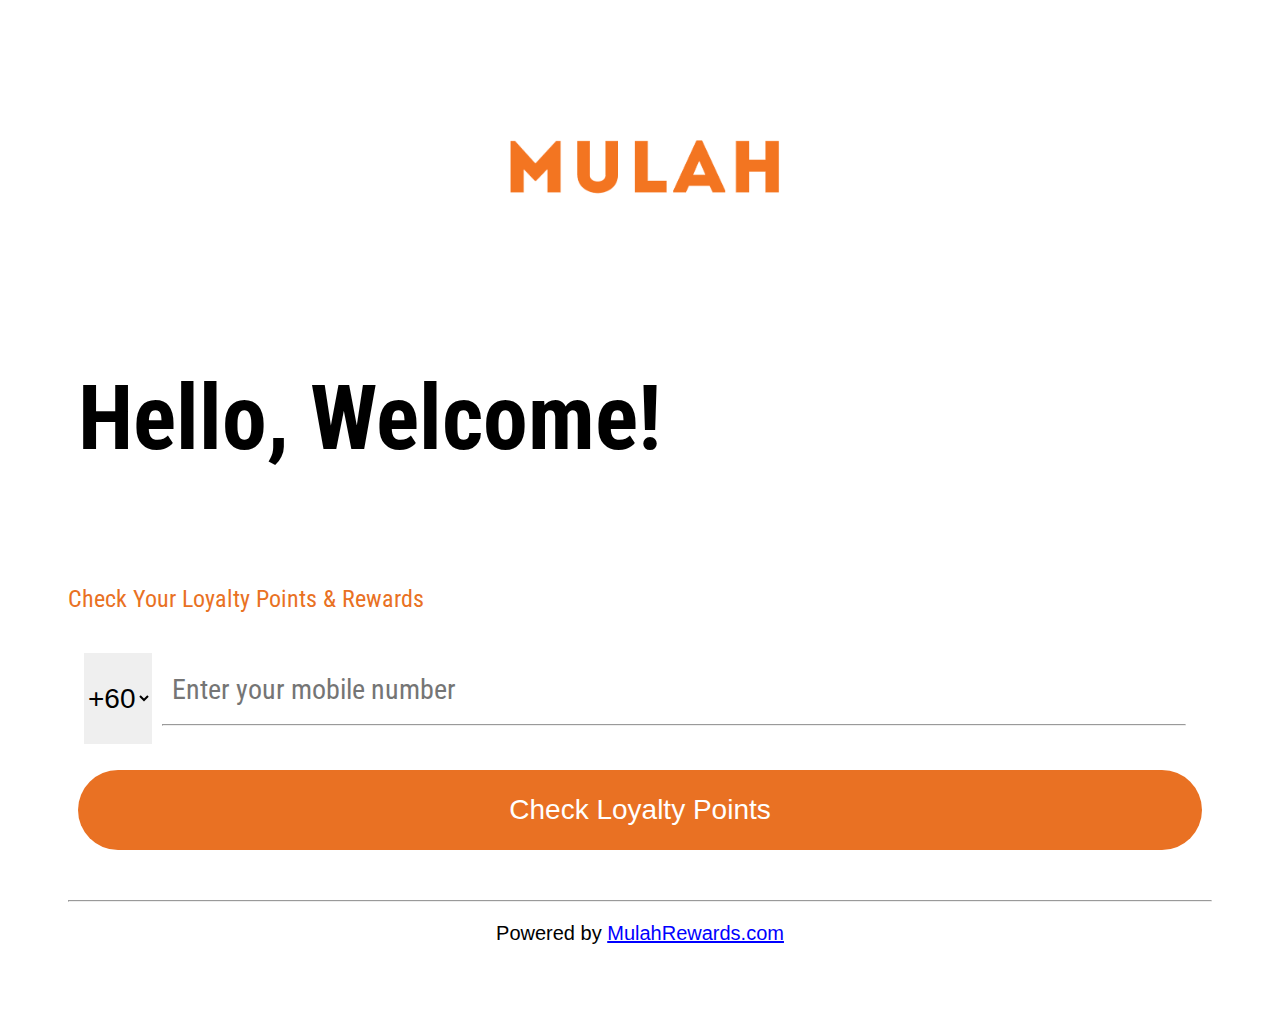
<file: index.html>
<!DOCTYPE html>
<html lang="en">
<head>
    <meta charset="UTF-8">
    <meta name="viewport" content="width=640, user-scalable=yes" id="wixMobileViewport">
    <link rel="stylesheet" href="style.css">
    <link rel="preconnect" href="https://fonts.googleapis.com">
    <link rel="preconnect" href="https://fonts.gstatic.com" crossorigin>
    <link href="https://fonts.googleapis.com/css2?family=Roboto+Condensed:wght@400;700&display=swap" rel="stylesheet">
    <title>Page1</title>
</head>
<body class="device-mobile-optimized">
<div class="container">
    <div class="logo">
      <img title="logo" src="img/mulah_logo.webp" width="300">
    </div>
    <div class = "welcome-phase">
        <p>Hello, Welcome!</p>
    </div>
    <div class = "bold-words">
        <p>Check Your Loyalty Points & Rewards</p>
    </div>
    <div class="phone">
        <select title="country" class="country-code">
            <option value="+60">+60</option><br>
            <hr>
        </select>
        <div class="phone-number">
            <input class="phone-input" id="phoneNumber" placeholder="Enter your mobile number" required><br>
            <hr>
        </div>
    </div>
    <div class="the-button">
        <button class="button" onclick="getInputValue()">Check Loyalty Points</button>
        <p id="errorMessage">*Incorrect Phone Number! Please try again.</p>
        <script>
            function getInputValue() {
                const input = document.getElementById("phoneNumber");
                const value = input.value;
                if(value === "173527250"){
                    const errorMessage = document.getElementById("errorMessage");
                    window.location.href = "index2.html";
                    errorMessage.style.visibility = "hidden";
                }else{
                    const errorMessage = document.getElementById("errorMessage");
                    errorMessage.style.visibility = "visible";
                }
            }
        </script>
    </div>
    <hr id="line">
    <div class="powered">
        <p id="input">Powered by <a class="link" href="https://www.mulahrewards.com">MulahRewards.com</a></p>
    </div>
</div>
</body>
</html>
</file>
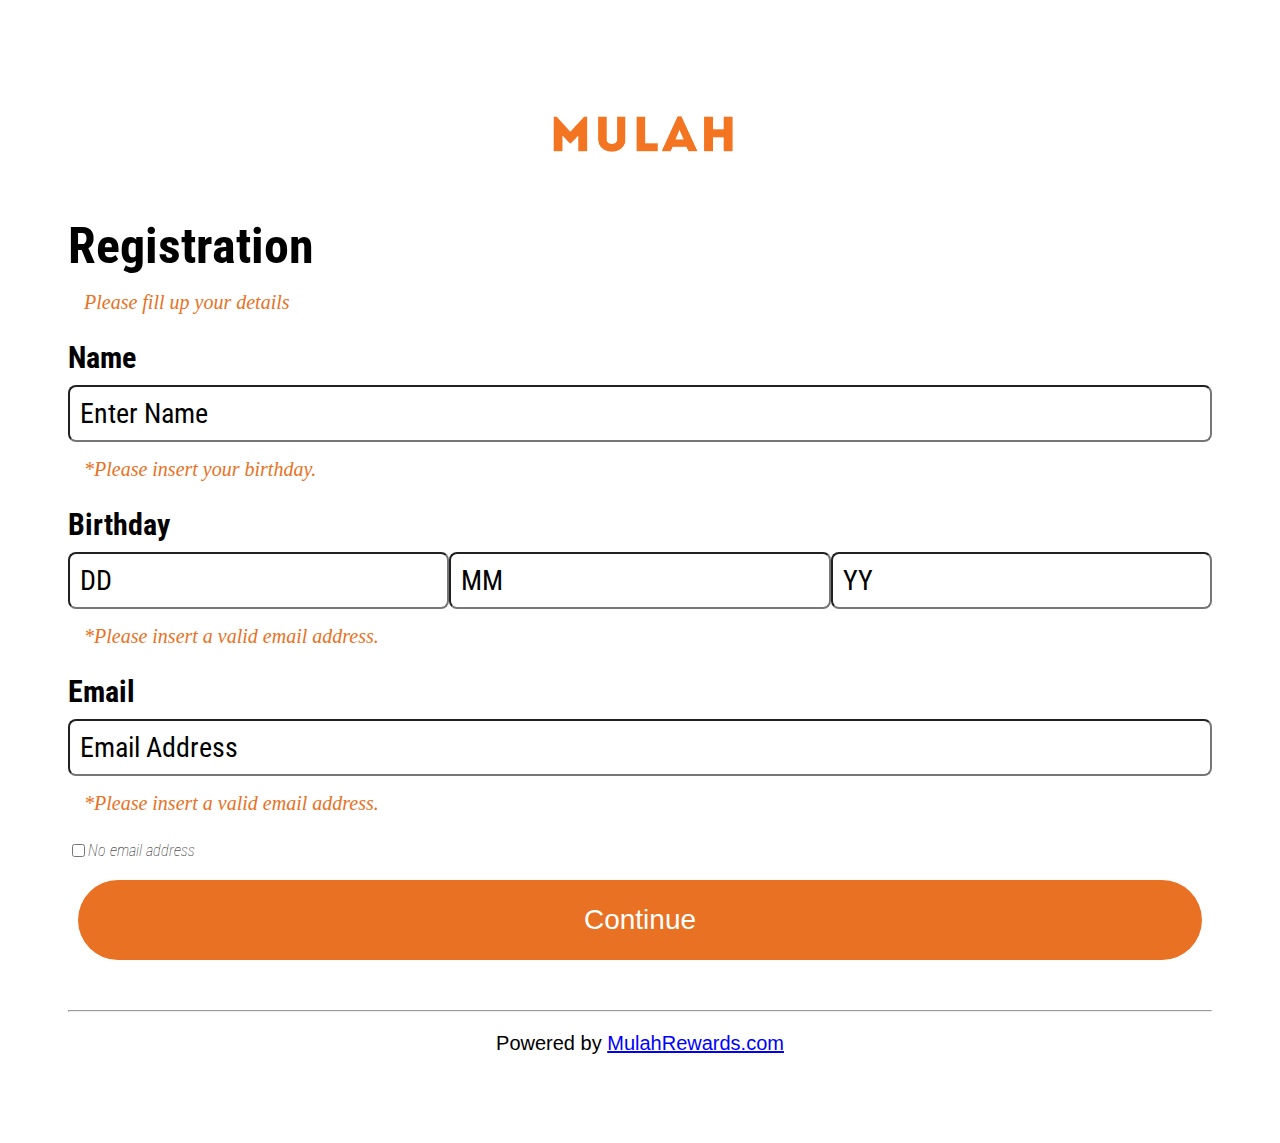
<file: index2.html>
<!DOCTYPE html>
<html lang="en">
<head>
  <meta charset="UTF-8">
  <meta name="viewport" content="width=640, user-scalable=yes" id="wixMobileViewport">
  <link rel="stylesheet" href="style.css">
  <link rel="preconnect" href="https://fonts.googleapis.com">
  <link rel="preconnect" href="https://fonts.gstatic.com" crossorigin>
  <link href="https://fonts.googleapis.com/css2?family=Roboto+Condensed:wght@400;700&display=swap" rel="stylesheet">
  <title>Page2</title>
</head>
<body class="device-mobile-optimized">
<div class="container">

  <div class="logo2">
    <img src="img/mulah_logo.webp" width="200" alt="">
  </div>
  <p class="title">Registration</p>
  <p class="reminder">Please fill up your details</p>

  <div class="name">
    <label for="username">Name</label>
    <input type="text" id="username" value="Enter Name">
    <p class="reminder">*Please insert your birthday.</p>
  </div>

  <div class="bod">
    <label>Birthday</label>
    <div class="dd-mm-yy">
      <input type="text" id="dd" value="DD">
      <input type="text" id="mm" value="MM">
      <input type="text" id="yy" value="YY">
    </div>
    <p class="reminder">*Please insert a valid email address.</p>
  </div>

  <div class="email-address">
    <label for="email">Email</label>
    <input type="text" id="email" value="Email Address">
    <p class="reminder">*Please insert a valid email address.</p>
    <div class="check">
      <input type="checkbox" id="no-email" name="no-email" value="Bike">
      <label class="no-email" for="no-email">No email address</label><br>
    </div>
  </div>

  <div class="the-button">
    <button class="button" onclick="getInputValue()">Continue</button>
    <p id="errorMessage">*Incorrect Information! Please check again.</p>
    <script>
      function getInputValue() {
        window.location.href = "index3.html";
      }
        const input = document.getElementById("phoneNumber");
        const value = input.value;
        // if(value === "173527250"){
        //   const errorMessage = document.getElementById("errorMessage");
        //   window.location.href = "index3.html";
        //   errorMessage.style.visibility = "hidden";
        // }else{
        //   const errorMessage = document.getElementById("errorMessage");
        //   errorMessage.style.visibility = "visible";
        // }
      // }
    </script>
  </div>

  <hr id="line">

  <div class="powered">
    <p id="input">Powered by <a class="link" href="https://www.mulahrewards.com">MulahRewards.com</a></p>
  </div>

</div>
</body>
</html>
</file>
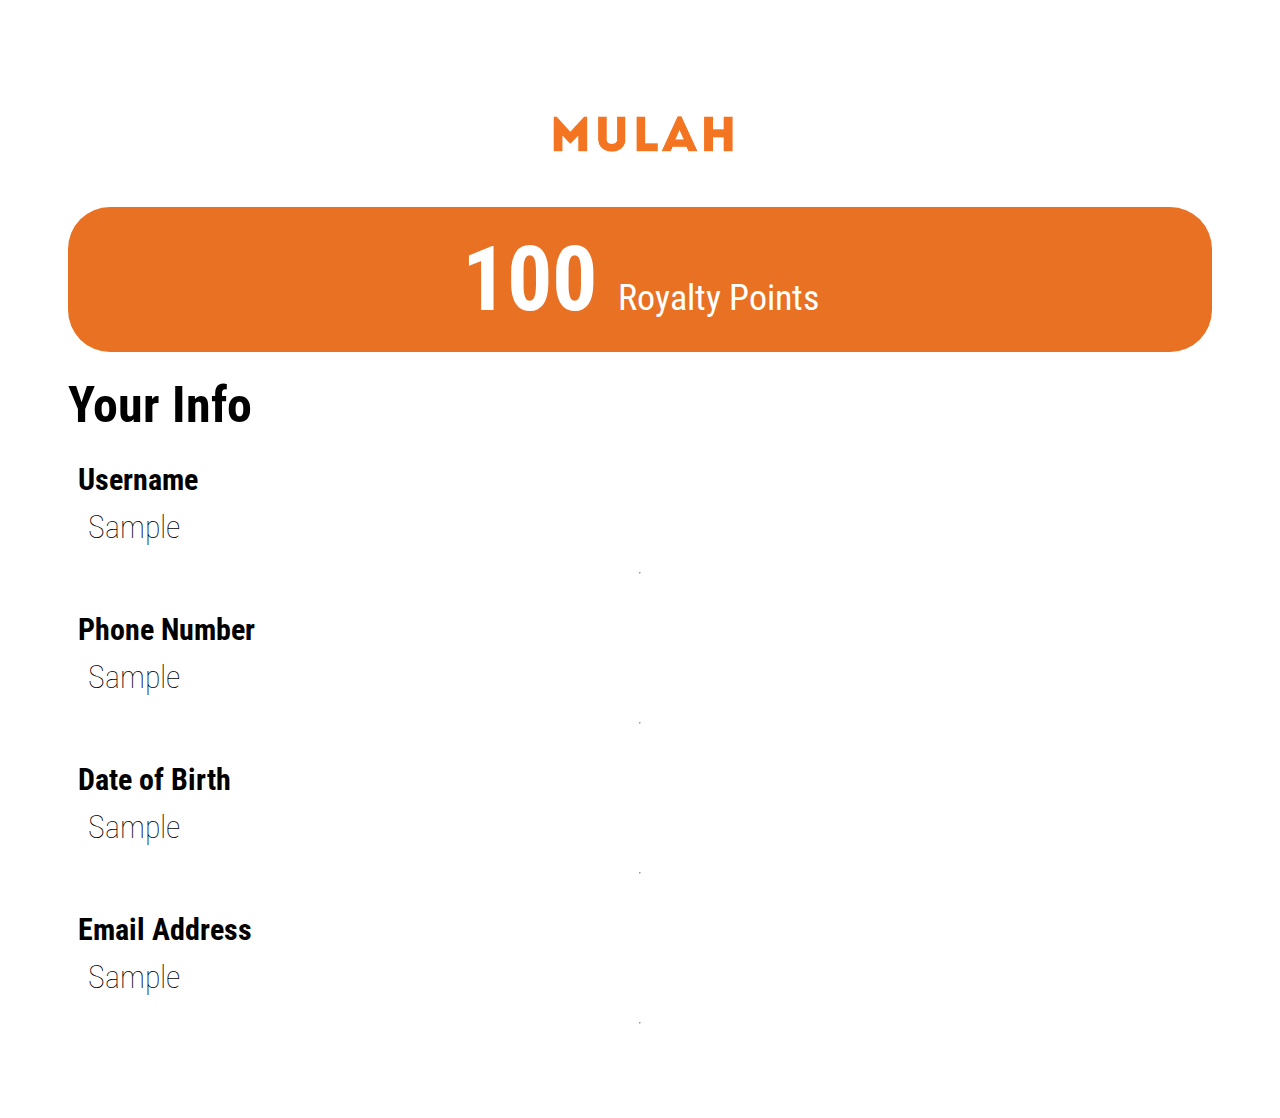
<file: index3.html>
<!DOCTYPE html>
<html lang="en">
<head>
  <meta charset="UTF-8">
  <meta name="viewport" content="width=640, user-scalable=yes" id="wixMobileViewport">
  <link rel="stylesheet" href="style.css">
  <link rel="preconnect" href="https://fonts.googleapis.com">
  <link rel="preconnect" href="https://fonts.gstatic.com" crossorigin>
  <link href="https://fonts.googleapis.com/css2?family=Roboto+Condensed:wght@400;700&display=swap" rel="stylesheet">
  <title>Page3</title>
</head>
<body class="device-mobile-optimized">
<div class="container">
  <div class="logo2">
    <img src="img/mulah_logo.webp" width="200" alt="">
  </div>
  <div class="royalty-points">
    <p class="point">100 <span class="smaller">Royalty Points</span></p>
  </div>
  <p class="title">Your Info<p>
  <div class="info">
  <div class="info-text-style">
    <label>Username</label>
    <div class="detail">
      <span class="info-text-style" id="the-username">Sample</span>
      <hr>
    </div>
  </div>
  <div class="info-text-style">
    <label>Phone Number</label>
    <div class="detail">
      <span class="info-text-style" id="the-phone-number">Sample</span>
      <hr>
    </div>
  </div>
  <div class="info-text-style">
    <label>Date of Birth</label>
    <div class="detail">
      <span class="info-text-style" id="the-dob">Sample</span>
      <hr>
    </div>
  </div>
  <div class="info-text-style">
    <label>Email Address</label>
    <div class="detail">
      <span class="info-text-style" id="the-email">Sample</span>
      <hr>
    </div>
  </div>
</div>
</div>
</body>
</html>
</file>
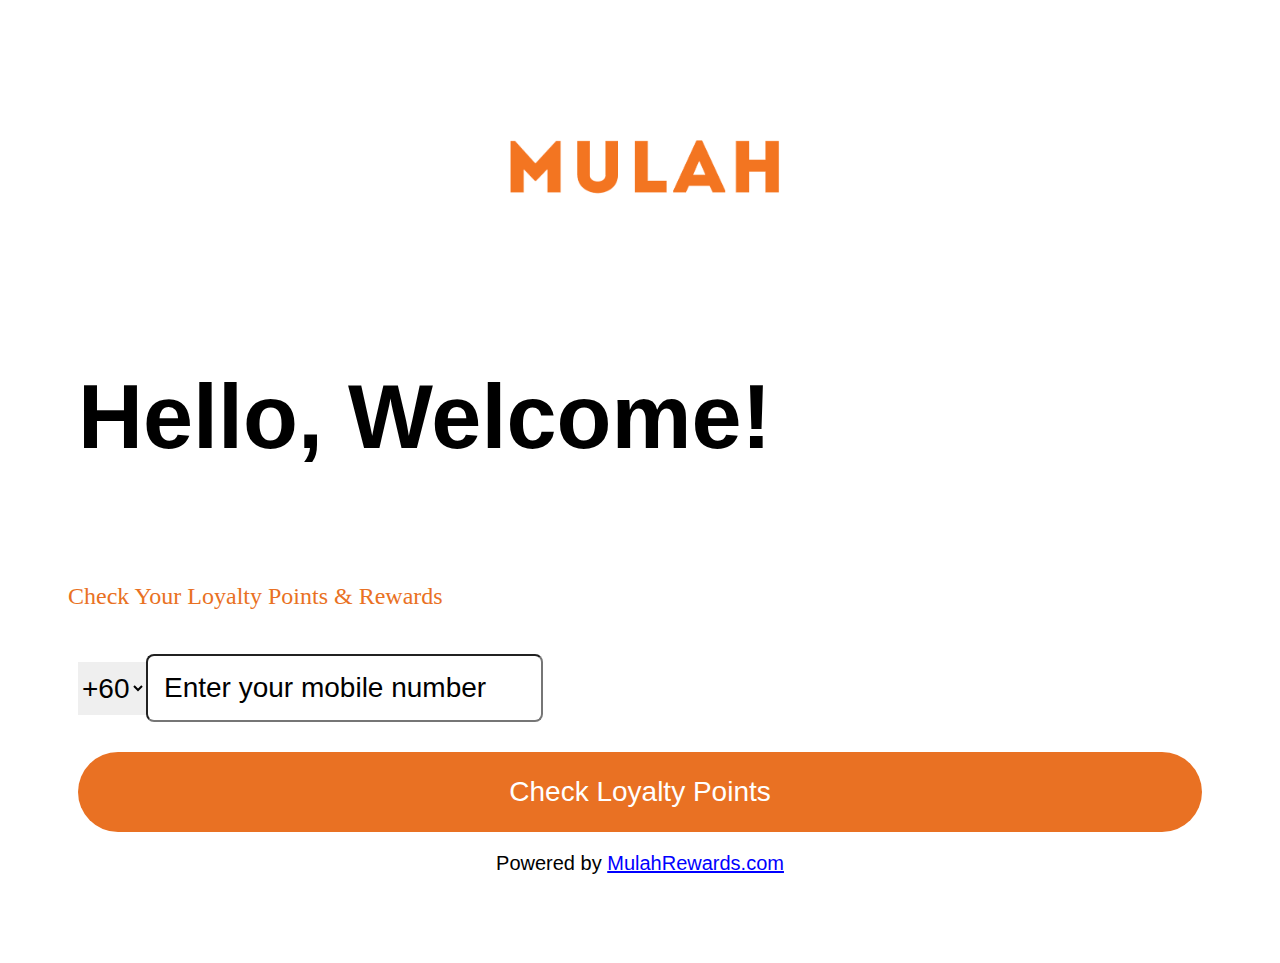
<file: page1.html>
<!DOCTYPE html>
<html lang="en">
<head>
    <meta charset="UTF-8">
    <meta name="viewport" content="width=640, user-scalable=yes" id="wixMobileViewport">
    <link rel="stylesheet" href="style.css">
    <title>Page1</title>
</head>
<body>
<div class="container">
    <div class="logo">
      <img src="img/mulah_logo.webp" width="300">
    </div>
    <div class = "welcome-phase">
        <p>Hello, Welcome!</p>
    </div>
    <div class = "bold-words">
        <p>Check Your Loyalty Points & Rewards</p>
    </div>
    <div class="phone-number">
        <div class="country-code">
            <select class="country-code">
                <option value="+60">+60</option>
            </select>
            <input class="phone" type="phone" id="phone" name="phone" value="Enter your mobile number"><br>
        </div>
    </div>
    <div class="the-button">
        <button class="button">Check Loyalty Points</button>
    </div>
    <div class="powered">
        <p id="input">Powered by <a class="link" href="https://www.mulahrewards.com">MulahRewards.com</a></p>
    </div>
</div>
</body>
</html>
</file>
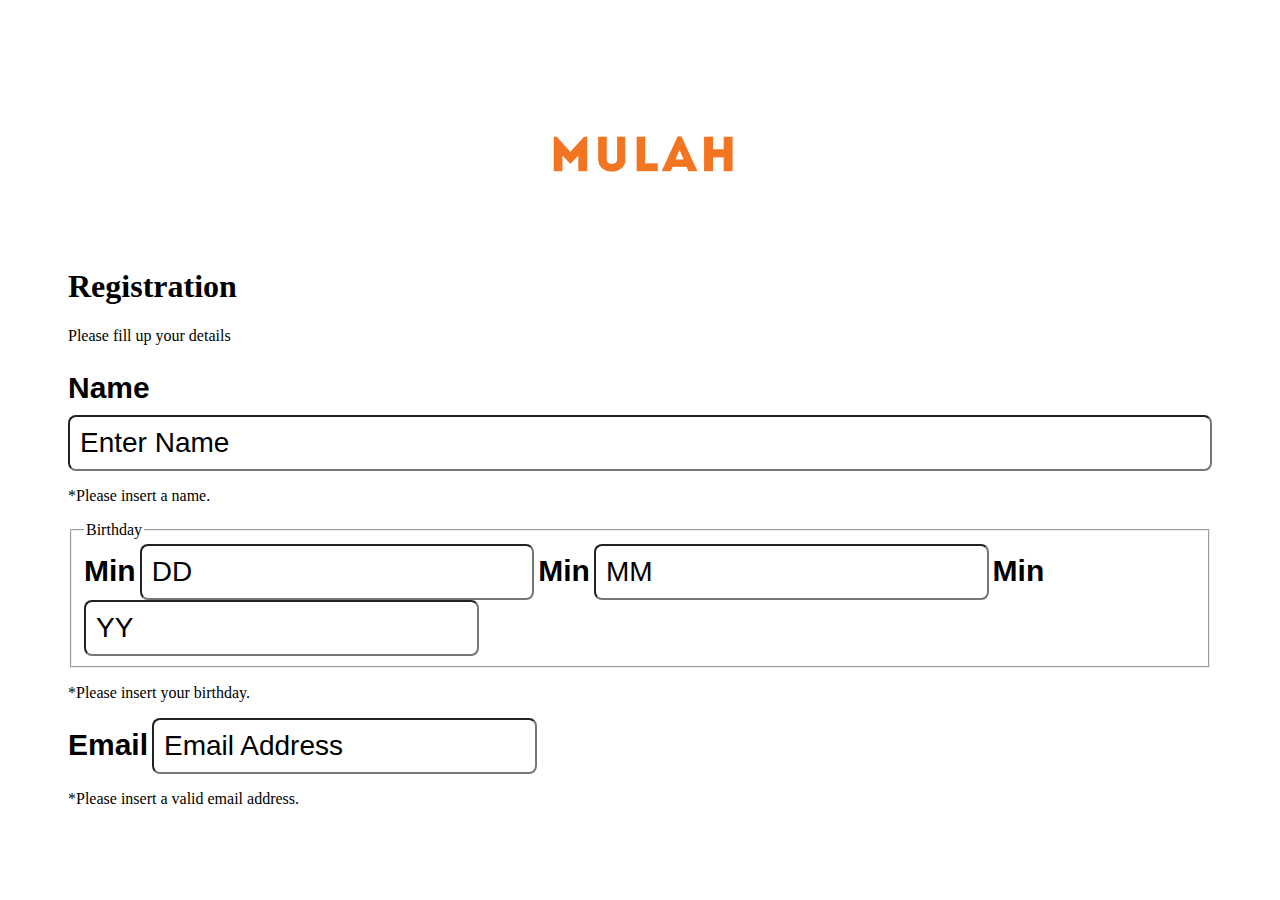
<file: page2.html>
<!DOCTYPE html>
<html lang="en">
<head>
    <meta charset="UTF-8">
    <meta name="viewport" content="width=640, user-scalable=no" id="wixMobileViewport">
    <link rel="stylesheet" href="style.css">
    <title>Page2</title>
</head>
<body>
  <div class="container">
  <div class="logo">
    <img src="img/mulah_logo.webp" width="200">
  </div>
  <h1>Registration</h1>
  <p>Please fill up your details</p>
  <div class="name">
    <label for="name-input">Name</label>
    <input id="name-input" value="Enter Name">
    <p>*Please insert a name.</p>
  </div>
  <div class="bod">
    <fieldset>
      <legend>Birthday</legend>
      <div class="dmy">
        <label for="dd">Min</label>
        <input id="dd" value="DD">
        <label for="mm">Min</label>
        <input id="mm" value="MM">
        <label for="yy">Min</label>
        <input id="yy" value="YY">
      </div>
    </fieldset>
    <p>*Please insert your birthday.</p>
  </div>
  <div class="email">
    <label for="email-input">Email</label>
    <input id="email-input" value="Email Address">
    <p>*Please insert a valid email address.</p>
  </div>
  </div>
</body>
</html>
</file>
<file: style.css>
body.device-mobile-optimized{
    overflow-x: hidden;
}

.container{
    padding: 60px 60px 60px 60px;
}

.logo{
    padding: 60px 10px;
    display: flex;
    justify-content: center;
    align-items: center;
}

.logo2{
    padding: 40px 10px;
    display: flex;
    justify-content: center;
    align-items: center;
}

.welcome-phase{
    margin: 10px 10px;
    text-align: left;
    font-family: 'Roboto Condensed', sans-serif;
    font-weight: 700;
    font-size: 90px;
}

.bold-words{
    display: flex;
    font-family: 'Roboto Condensed', serif;
    font-weight: 400;
    font-size: 24px;
    color: #e97123;
}

.phone{
    display: flex;
    flex-direction: row;
    padding: 16px;
}

.country-code {
    display: flex;
    flex-direction: row;
    align-items: center;
    padding: 10px 0 10px 0;
    border: 0;
    font-size: 28px;
}

.phone-number{
    padding: 10px;
    width: 100%;
}

.phone-input{
    border: 0;
    width: 100%;
    font-size: 28px;
}

.the-button{
    margin: 10px 10px 0px 10px;
}

.button{
    display: block;
    width: 100%;
    height: 80px;
    background-color: #e97123;
    color: white;
    border: 0;
    border-radius: 64px;
    font-size: 28px;
    cursor: pointer;
}

a.no-underline{
    text-decoration: none;
}

.powered{
    margin: 18px 100px;
    display: block;
    justify-content: center;
    text-align: center;
    font-size: 20px;
    font-family: Arial, serif;
}

.link{
    color: blue;
    text-decoration: underline;
}

.name-input {
    display: block;
    justify-content: center;
}

.line{
    margin: 16px;
}

p.title{
    margin: 10px 0 10px 0;
    text-align: left;
    font-family: 'Roboto Condensed', sans-serif;
    font-weight: 700;
    font-size: 50px;
}

.reminder{
    margin: 16px;
    font-style: italic;
    font-size: 20px;
    color: #e97123;
}

.name{
    display: flex;
    flex-direction: column;
}

/*.b{*/
/*    display: flex;*/
/*    flex-direction: column;*/
/*}*/

.email-address{
    display: flex;
    flex-direction: column;
}

label{
    padding: 10px 0 10px 0;
    font-family: "Roboto Condensed" ,sans-serif;
    font-size: 30px;
    font-weight: bold;
}

input{
    padding: 10px 10px 10px 10px;
    font-family: "Roboto Condensed" ,sans-serif;
    font-size: 28px;
    border-radius: 8px;
}

input[id="dd"], input[id="mm"], input[id="yy"]{
    display: inline-block;
    width: 33.33%;
    padding: 10px 10px 10px 10px;
    font-size: 28px;
    border-radius: 8px;
}

.check{
    display: flex;
    flex-direction: row;
}

.no-email{
    font-size: 16px;
    font-style: italic;
    font-weight: lighter;
}

.dd-mm-yy{
    display: flex;
    flex-direction: row;
    width: available;
}

.bod{
    display: flex;
    flex-direction: column;
}

p[id='errorMessage']{
    visibility: hidden;
    color: #e97123;
    text-align: center;
}

p[id=errorMessage]{
    font-family: Arial, serif;
}

div.info{
    display: flex;
    flex-direction: column;
}

.info-text-style{
    padding: 10px;
    font-family: "Roboto Condensed", serif;
    font-weight: lighter;
    font-size: 32px;
}

div.label-info{
    display: flex;
    flex-direction: column;
}

div.detail{
    display: flex;
    flex-direction: column;
}

.button:hover{
    background-colorcolor: #c75913;
}


p.point{
    margin: 10px 0 10px 0;
    text-align: left;
    font-family: 'Roboto Condensed', sans-serif;
    font-weight: 700;
    font-size: 90px;
}

span.smaller{
    font-weight: 400;
    font-size: 36px;
}

.royalty-points{
    padding: 10px;
    margin-bottom: 24px;
    display: flex;
    flex-direction: row;
    justify-content: center;
    align-content: center;
    background-color: #e97123;
    color: white;
    border-radius: 42px;
}
</file>
